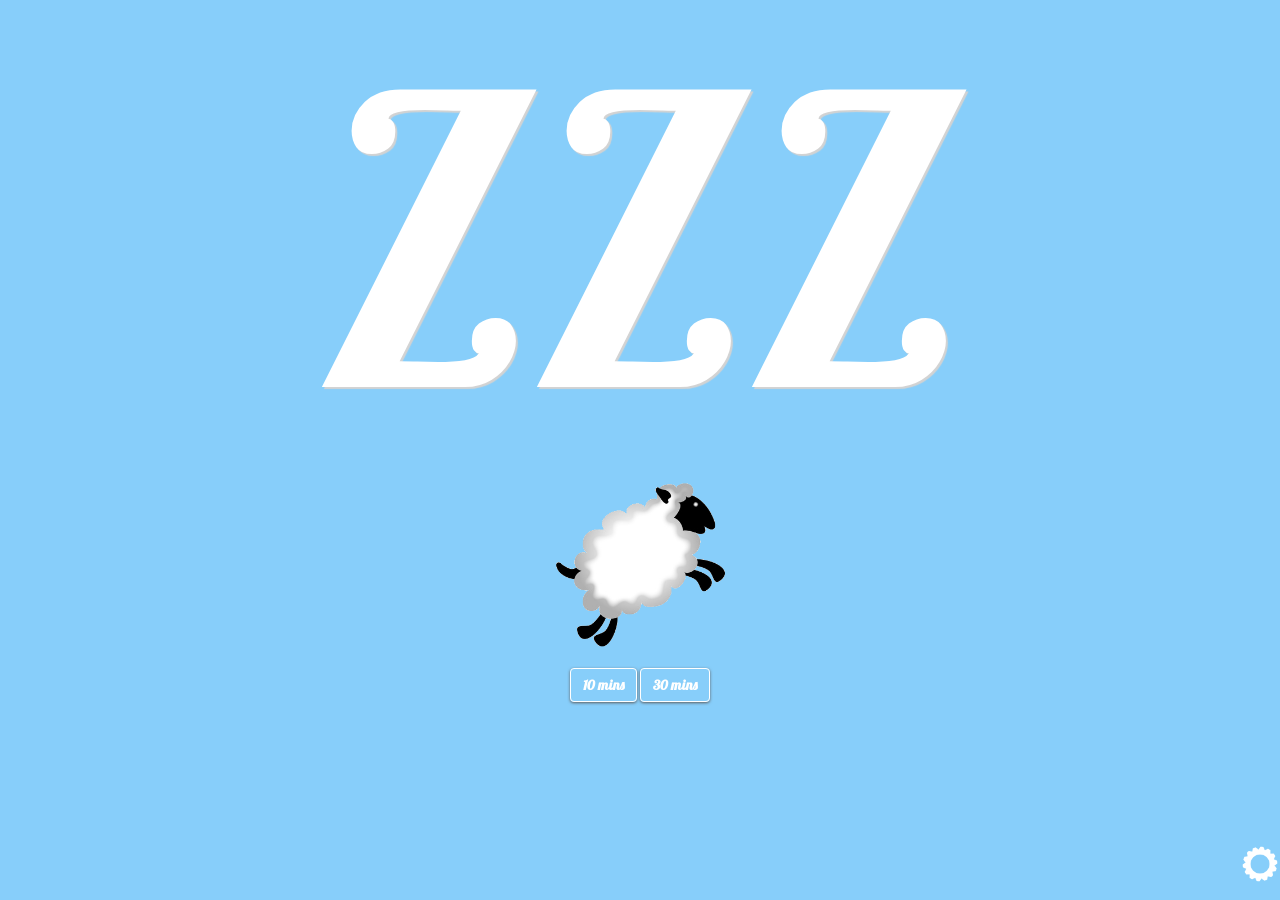
<file: index.html>
<!DOCTYPE html>
<html lang="en">
<head>
        
    <link rel="shortcut icon" sizes="128x128" href="./pics/icon/ios/Icon-Small-50@2x.png">
    <link rel="shortcut icon" sizes="196x196" href="./pics/icon/ios/Icon-Small-50@2x.png">
    
    <link rel="apple-touch-icon" href="./pics/icon/ios/Icon-Small-50@2x.png">
    <link rel="apple-touch-icon" sizes="76x76" href="./pics/icon/ios/Icon-72.png">
    <link rel="apple-touch-icon" sizes="120x120" href="./pics/icon/ios/iTunesArtwork.png">
    <link rel="apple-touch-icon" sizes="152x152" href="./pics/icon/ios/iTunesArtwork@2x.png">
  
    <meta charset="utf-8">
    <meta http-equiv="X-UA-Compatible" content="IE=edge">
    <meta name="viewport" content="width=device-width, initial-scale=1">

<meta name="apple-mobile-web-app-capable" content="yes">
<meta name="mobile-web-app-capable" content="yes">

<meta name="apple-mobile-web-app-status-bar-style" content="black-translucent">
    <title>ZZZ-Naps made Easy</title>
    <link href='http://fonts.googleapis.com/css?family=Lobster' rel='stylesheet' type='text/css'>
    <script src="./Scripts/jquery-1.9.1.min.js"></script>
    <script src="./Scripts/bootstrap.min.js"></script>
    <script src="./Scripts/jquery.jplayer.min.js"></script>    
    <script type="text/javascript" src="./Scripts/jplayer.playlist.min.js"></script>
    <script src="./Scripts/functions.js"></script>    
    <link href="./Content/bootstrap.min.css" rel="stylesheet">
    <link href="./home.css" rel="stylesheet">
    <link href="./Content/skin/blue.monday/jplayer.blue.monday.css" rel="stylesheet" type="text/css" />
</head > 
<body class="colorChange">
    <div class="container-fluid">
        <h1 id="name">ZZZ</h1>
        <div id="home">
            <img class="img_main" onclick="$('.img_main').addClass('move-left'); var t=setTimeout(function() {$('.img_main').removeClass('move-left');},2000);" src="./pics/sheep.png"/>
        
            </br>
       	    <!--<div id="nap_time" onclick="showTimer()" class="btn   btn-sample">Nap Time</div>-->
        </div>
        <div id="timer" style="display:none; margin:0px 0px 00px 0px">
            <div class="input-group" style="margin-top:-30px; display:none">
                <input id="hours" type="text" class="form-control" value="0"><span class="input-group-addon">hour</span>
                <input id="mins" type="text" class="form-control" value="15"><span class="input-group-addon">min</span>
            </div>

            <button style="display:none" type="button" id="startButton" data-loading-text="Loading..." class="btn   btn-sample" autocomplete="off" onclick="playAudio('./Content/ts_music.mp3',($('#hours').val()*60+$('#mins').val()*1)*60*1000); timerStart()">Start</button>
        </div>
        <div id="op-group">
                <button type="button" id="op0" class="btn btn-sample" onclick="countdownStart(1)">1 mins</button>
                <button type="button" id="op1" class="btn btn-sample" onclick="countdownStart(10)">10 mins</button>
                <button type="button" id="op2" class="btn   btn-sample" onclick="countdownStart(20)">20 mins</button>
                <button type="button" id="op3" class="btn   btn-sample" onclick="countdownStart(30)">30 mins</button>
                <button type="button" id="op4" class="btn   btn-sample" onclick="countdownStart(40)">40 mins</button>
                <button type="button" id="op5" class="btn   btn-sample" onclick="countdownStart(60)">60 mins</button>
                <button type="button" id="op6" class="btn   btn-sample" onclick="countdownStart(90)">90 mins</button>
                <button type="button" id="op7" class="btn   btn-sample" onclick="countdownStart(120)">120 mins</button>
            </div>
        <div id="restTime" style="display:none">
            <div class="countdown">
                <span id="restHours"></span>
                <span id="secondColon0"> : </span>
                <span id="restMins"></span>
                <span id="secondColon1"> : </span>
                <span id="restSecs"></span>
            </div>
            <button type="button" id="endButton" data-loading-text="Loading..." class="btn btn-lg btn-sample" style="margin-top:-40px; width: 80%"autocomplete="off" onclick="location.reload();">End</button>
            <!--<button type="button" id="backButton" data-loading-text="Loading..." class="btn   btn-sample" autocomplete="off" onclick=".reload();">Back</button>-->
            
        </div>
        <div id="settings" class="settings">
            <a href="#" onClick="revealSettings()"><img src="./pics/gear.png" width="40px" height="40px" /></a>
        </div>
        <div id="set" style="display:none;margin-top:20px">
            <h4>Timer Settings</h4>
            <div id="set-group" data-toggle="buttons" style="margin-top:10px;">
                <label id="op0" class="btn   btn-sample">
                    <input type="checkbox" checked>1 mins
                </label>
                <label id="op1" class="btn   btn-sample">
                    <input type="checkbox" checked>10 mins
                </label>
                <label id="op2" class="btn   btn-sample">
                    <input type="checkbox" checked>20 mins
                </label>
                <label id="op3" class="btn   btn-sample">
                    <input type="checkbox" checked>30 mins
                </label>
                <label id="op4" class="btn   btn-sample">
                    <input type="checkbox" checked>40 mins
                </label>
                <label id="op5" class="btn   btn-sample">
                    <input type="checkbox" checked>60 mins
                </label>
                <label id="op6" class="btn   btn-sample">
                    <input type="checkbox" checked>90 mins
                </label>
                <label id="op7" class="btn   btn-sample">
                    <input type="checkbox" checked>120 mins
                </label>
            </div>
            <h4>Song Settings</h4>
            <div id="song-group" class="btn-group" data-toggle="buttons" style="margin-top:10px">
                <label id="Fierce" class="btn btn-sample">
                  <input type="radio" name="options">Fierce
                </label>
                <label id="Happy" class="btn btn-sample">
                  <input type="radio" name="options">Happy
                </label>
                <label id="Calm" class="btn btn-sample">
                  <input type="radio" name="options">Calm
                </label>
                <label id="Angry" class="btn btn-sample">
                  <input type="radio" name="options">Angry
                </label>
            </div>
            </br>
            <button onClick="hidesettings()" class="btn   btn-sample">Save</button>
        </div>
    </div>
	<div id="jp_container_N" style="height:0px;">
            <div class="jp-type-playlist" style="height:0px;">
                <div id="jquery_jplayer_N" class="jp-jplayer"></div>                
                <div class="jp-playlist" style="display:none">
                    <ul>
                        <!-- The method Playlist.displayPlaylist() uses this unordered list -->
                        <li></li>
                    </ul>
                </div>
            </div>
        </div>
</body>
</html>
</file>
<file: home.css>
/*
/* 
    Created on : Sep 25, 2014, 11:53:23 AM
    Author     : Melanie
*/

*{
    font-family: 'Lobster', cursive;
}

h1{
    color: white;
    text-shadow: 2px 2px 1px lightgray;
    font-size: 31vw;
}

a{
    font-size:60px;
}
.img_main{
    width: 40%;
    height: 40%;
    max-width:200px;
    margin-top: 0px;
    margin-bottom: 10px;
}

.countdown {
    margin:50px 0px 60px 0px; 
    color:white;
    font-size:33px;
    font-size:13vw;
}
.settings{
    position: fixed;
    bottom: 0px;
    right: 0px;
   
}
.btn-sample { 
  margin-top:6px;
  margin-bottom:6px;
  color: white; 
  background: none; 
  font-weight: bolder;
  border-color: white;
  box-shadow: 0px 1px 3px #5E5E5E;
  cursor: pointer;
} 
 
.btn-sample:focus, 
.btn-sample:hover,
.btn-sample:active, 
.btn-sample.active, 
.open .dropdown-toggle.btn-sample { 
  color: #333;
  font-weight: bolder;
  border-color: white;
  border-width: 5px;
  margin-top: 1px;
  margin-bottom: 1px;
} 

.container-fluid{
    height:100%;
    width:100%;
    text-align: center;
}

.colorChange{
    background-color: lightskyblue;
    animation-name: cyl;
    animation-duration: 5s;
    animation-direction: alternate;
    animation-iteration-count: infinite;
    -webkit-animation-name: cyl;
    -webkit-animation-duration: 5s;
    -webkit-animation-direction: alternate;
    -webkit-animation-iteration-count: infinite;
}

@keyframes cyl{
    0%{background-color: #66DBE8;}
    25%{background-color: #59D5E3;}
    50%{background-color: #52D0DE;}
    75%{background-color: #48CAD9;}
}
@-webkit-keyframes cyl{
    0%{background-color: #66DBE8;}
    25%{background-color: #59D5E3;}
    50%{background-color: #52D0DE;}
    75%{background-color: #48CAD9;}
}


.move-left {
    transition: all 2s ease-in-out;
    -webkit-transition: all 2s ease-in-out; /** Chrome & Safari **/
    -moz-transition: all 2s ease-in-out; /** Firefox **/
    -o-transition: all 2s ease-in-out; /** Opera **/
    transform: rotate(360deg);
    -webkit-transform: rotate(360deg);/** Safari & Chrome **/
    -o-transform: rotate(360deg); /** Opera **/
    -moz-transform: rotate(360deg); /** Firefox **/
}
</file>
<file: Content/skin/blue.monday/jplayer.blue.monday.css>
/*
 * Skin for jPlayer Plugin (jQuery JavaScript Library)
 * http://www.jplayer.org
 *
 * Skin Name: Blue Monday
 *
 * Copyright (c) 2010-2014 Happyworm Ltd
 * Licensed under the MIT license.
 *  - http://www.opensource.org/licenses/mit-license.php
 *
 * Author: Silvia Benvenuti
 * Skin Version: 4.4 (jPlayer 2.6.0)
 * Date: 1st April 2014
 */

div.jp-audio,
div.jp-audio-stream,
div.jp-video {

	/* Edit the font-size to counteract inherited font sizing.
	 * Eg. 1.25em = 1 / 0.8em
	 */

	font-size:1.25em; /* 1.25em for testing in site pages */ /* No parent CSS that can effect the size in the demos ZIP */

	font-family:Verdana, Arial, sans-serif;
	line-height:1.6;
	color: #666;
	border:1px solid #009be3;
	background-color:#eee;
}
div.jp-audio {
	width:420px;
}
div.jp-audio-stream {
	width:182px;
}
div.jp-video-270p {
	width:480px;
}
div.jp-video-360p {
	width:640px;
}
div.jp-video-full {
	/* Rules for IE6 (full-screen) */
	width:480px;
	height:270px;
	/* Rules for IE7 (full-screen) - Otherwise the relative container causes other page items that are not position:static (default) to appear over the video/gui. */
	position:static !important; position:relative;
}

/* The z-index rule is defined in this manner to enable Popcorn plugins that add overlays to video area. EG. Subtitles. */
div.jp-video-full div div {
	z-index:1000;
}

div.jp-video-full div.jp-jplayer {
	top: 0;
	left: 0;
	position: fixed !important; position: relative; /* Rules for IE6 (full-screen) */
	overflow: hidden;
}

div.jp-video-full div.jp-gui {
	position: fixed !important; position: static; /* Rules for IE6 (full-screen) */
	top: 0;
	left: 0;
	width:100%;
	height:100%;
	z-index:1001; /* 1 layer above the others. */
}

div.jp-video-full div.jp-interface {
	position: absolute !important; position: relative; /* Rules for IE6 (full-screen) */
	bottom: 0;
	left: 0;
}

div.jp-interface {
	position: relative;
	background-color:#eee;
	width:100%;
}

div.jp-audio div.jp-type-single div.jp-interface {
	height:80px;
}
div.jp-audio div.jp-type-playlist div.jp-interface {
	height:80px;
}

div.jp-audio-stream div.jp-type-single div.jp-interface {
	height:80px;
}

div.jp-video div.jp-interface {
	border-top:1px solid #009be3;
}

/* @group CONTROLS */

div.jp-controls-holder {
	clear: both;
	width:440px;
	margin:0 auto;
	position: relative;
	overflow:hidden;
	top:-8px; /* This negative value depends on the size of the text in jp-currentTime and jp-duration */
}

div.jp-interface ul.jp-controls {
	list-style-type:none;
	margin:0;
	padding: 0;
	overflow:hidden;
}

div.jp-audio ul.jp-controls {
	width: 380px;
	padding:20px 20px 0 20px;
}

div.jp-audio-stream ul.jp-controls {
	width: 142px;
	padding:20px 20px 0 20px;
}

div.jp-video div.jp-type-single ul.jp-controls {
	width: 78px;
	margin-left: 200px;
}

div.jp-video div.jp-type-playlist ul.jp-controls {
	width: 134px;
	margin-left: 172px;
}
div.jp-video ul.jp-controls,
div.jp-interface ul.jp-controls li {
	display:inline;
	float: left;
}

div.jp-interface ul.jp-controls a {
	display:block;
	overflow:hidden;
	text-indent:-9999px;
}
a.jp-play,
a.jp-pause {
	width:40px;
	height:40px;
}

a.jp-play {
	background: url("jplayer.blue.monday.jpg") 0 0 no-repeat;
}
a.jp-play:hover {
	background: url("jplayer.blue.monday.jpg") -41px 0 no-repeat;
}
a.jp-pause {
	background: url("jplayer.blue.monday.jpg") 0 -42px no-repeat;
	display: none;
}
a.jp-pause:hover {
	background: url("jplayer.blue.monday.jpg") -41px -42px no-repeat;
}

a.jp-stop, a.jp-previous, a.jp-next {
	width:28px;
	height:28px;
	margin-top:6px;
}

a.jp-stop {
	background: url("jplayer.blue.monday.jpg") 0 -83px no-repeat;
	margin-left:10px;
}

a.jp-stop:hover {
	background: url("jplayer.blue.monday.jpg") -29px -83px no-repeat;
}

a.jp-previous {
	background: url("jplayer.blue.monday.jpg") 0 -112px no-repeat;
}
a.jp-previous:hover {
	background: url("jplayer.blue.monday.jpg") -29px -112px no-repeat;
}

a.jp-next {
	background: url("jplayer.blue.monday.jpg") 0 -141px no-repeat;
}
a.jp-next:hover {
	background: url("jplayer.blue.monday.jpg") -29px -141px no-repeat;
}

/* @end */

/* @group progress bar */

div.jp-progress {
	overflow:hidden;
	background-color: #ddd;
}
div.jp-audio div.jp-progress {
	position: absolute;
	top:32px;
	height:15px;
}
div.jp-audio div.jp-type-single div.jp-progress {
	left:110px;
	width:186px;
}
div.jp-audio div.jp-type-playlist div.jp-progress {
	left:166px;
	width:130px;
}
div.jp-video div.jp-progress {
	top:0px;
	left:0px;
	width:100%;
	height:10px;
}
div.jp-seek-bar {
	background: url("jplayer.blue.monday.jpg") 0 -202px repeat-x;
	width:0px;
	height:100%;
	cursor: pointer;
}
div.jp-play-bar {
	background: url("jplayer.blue.monday.jpg") 0 -218px repeat-x ;
	width:0px;
	height:100%;
}

/* The seeking class is added/removed inside jPlayer */
div.jp-seeking-bg {
	background: url("jplayer.blue.monday.seeking.gif");
}

/* @end */

/* @group volume controls */


a.jp-mute,
a.jp-unmute,
a.jp-volume-max {
	width:18px;
	height:15px;
	margin-top:12px;
}

div.jp-audio div.jp-type-single a.jp-mute,
div.jp-audio div.jp-type-single a.jp-unmute {
	margin-left: 210px;	
}
div.jp-audio div.jp-type-playlist a.jp-mute,
div.jp-audio div.jp-type-playlist a.jp-unmute {
	margin-left: 154px;
}

div.jp-audio-stream div.jp-type-single a.jp-mute,
div.jp-audio-stream div.jp-type-single a.jp-unmute {
	margin-left:10px;
}

div.jp-audio a.jp-volume-max,
div.jp-audio-stream a.jp-volume-max {
	margin-left: 56px;	
}

div.jp-video a.jp-mute,
div.jp-video a.jp-unmute,
div.jp-video a.jp-volume-max {
	position: absolute;
	top:12px;
	margin-top:0;
}

div.jp-video a.jp-mute,
div.jp-video a.jp-unmute {
	left: 50px;
}

div.jp-video a.jp-volume-max {
	left: 134px;
}

a.jp-mute {
	background: url("jplayer.blue.monday.jpg") 0 -170px no-repeat;
}
a.jp-mute:hover {
	background: url("jplayer.blue.monday.jpg") -19px -170px no-repeat;
}
a.jp-unmute {
	background: url("jplayer.blue.monday.jpg") -60px -170px no-repeat;
	display: none;
}
a.jp-unmute:hover {
	background: url("jplayer.blue.monday.jpg") -79px -170px no-repeat;
}
a.jp-volume-max {
	background: url("jplayer.blue.monday.jpg") 0 -186px no-repeat;
}
a.jp-volume-max:hover {
	background: url("jplayer.blue.monday.jpg") -19px -186px no-repeat;
}

div.jp-volume-bar {
	position: absolute;
	overflow:hidden;
	background: url("jplayer.blue.monday.jpg") 0 -250px repeat-x;
	width:46px;
	height:5px;
	cursor: pointer;
}
div.jp-audio div.jp-volume-bar {
	top:37px;
	left:330px;
}
div.jp-audio-stream div.jp-volume-bar {
	top:37px;
	left:92px;
}
div.jp-video div.jp-volume-bar {
	top:17px;
	left:72px;
}
div.jp-volume-bar-value {
	background: url("jplayer.blue.monday.jpg") 0 -256px repeat-x;
	width:0px;
	height:5px;
}

/* @end */

/* @group current time and duration */

div.jp-audio div.jp-time-holder {
	position:absolute;
	top:50px;
}
div.jp-audio div.jp-type-single div.jp-time-holder {
	left:110px;
	width:186px;
}
div.jp-audio div.jp-type-playlist div.jp-time-holder {
	left:166px;
	width:130px;
}

div.jp-current-time,
div.jp-duration {
	width:60px;
	font-size:.64em;
	font-style:oblique;
}
div.jp-current-time {
	float: left;
	display:inline;
}
div.jp-duration {
	float: right;
	display:inline;
	text-align: right;
}

div.jp-video div.jp-current-time {
	margin-left:20px;
}
div.jp-video div.jp-duration {
	margin-right:20px;
}

/* @end */

/* @group playlist */

div.jp-details {
	font-weight:bold;
	text-align:center;
}

div.jp-details,
div.jp-playlist {
	width:100%;
	background-color:#ccc;
	border-top:1px solid #009be3;
}
div.jp-type-single div.jp-details,
div.jp-type-playlist div.jp-details,
div.jp-type-single div.jp-playlist {
	border-top:none;
}
div.jp-details ul,
div.jp-playlist ul {
	list-style-type:none;
	margin:0;
	padding:0 20px;
	font-size:.72em;
}

div.jp-details li {
	padding:5px 0;
	font-weight:bold;
}
div.jp-playlist li {
	padding:5px 0 4px 20px;
	border-bottom:1px solid #eee;
}

div.jp-playlist li div {
	display:inline;
}

/* Note that the first-child (IE6) and last-child (IE6/7/8) selectors do not work on IE */

div.jp-type-playlist div.jp-playlist li:last-child {
	padding:5px 0 5px 20px;
	border-bottom:none;
}
div.jp-type-playlist div.jp-playlist li.jp-playlist-current {
	list-style-type:square;
	list-style-position:inside;
	padding-left:7px;
}
div.jp-type-playlist div.jp-playlist a {
	color: #333;
	text-decoration: none;
}
div.jp-type-playlist div.jp-playlist a:hover {
	color:#0d88c1;
}
div.jp-type-playlist div.jp-playlist a.jp-playlist-current {
	color:#0d88c1;
}

div.jp-type-playlist div.jp-playlist a.jp-playlist-item-remove {
	float:right;
	display:inline;
	text-align:right;
	margin-right:10px;
	font-weight:bold;
	color:#666;
}
div.jp-type-playlist div.jp-playlist a.jp-playlist-item-remove:hover {
	color:#0d88c1;
}
div.jp-type-playlist div.jp-playlist span.jp-free-media {
	float:right;
	display:inline;
	text-align:right;
	margin-right:10px;
}
div.jp-type-playlist div.jp-playlist span.jp-free-media a{
	color:#666;
}
div.jp-type-playlist div.jp-playlist span.jp-free-media a:hover{
	color:#0d88c1;
}
span.jp-artist {
	font-size:.8em;
	color:#666;
}

/* @end */

div.jp-video-play {
	width:100%;
	overflow:hidden; /* Important for nested negative margins to work in modern browsers */
	cursor:pointer;
	background-color:rgba(0,0,0,0); /* Makes IE9 work with the active area over the whole video area. IE6/7/8 only have the button as active area. */
}
div.jp-video-270p div.jp-video-play {
	margin-top:-270px;
	height:270px;
}
div.jp-video-360p div.jp-video-play {
	margin-top:-360px;
	height:360px;
}
div.jp-video-full div.jp-video-play {
	height:100%;
}
a.jp-video-play-icon {
	position:relative;
	display:block;
	width: 112px;
	height: 100px;

	margin-left:-56px;
	margin-top:-50px;
	left:50%;
	top:50%;

	background: url("jplayer.blue.monday.video.play.png") 0 0 no-repeat;
	text-indent:-9999px;
}
div.jp-video-play:hover a.jp-video-play-icon {
	background: url("jplayer.blue.monday.video.play.png") 0 -100px no-repeat;
}





div.jp-jplayer audio,
div.jp-jplayer {
	width:0px;
	height:0px;
}

div.jp-jplayer {
	background-color: #000000;
}





/* @group TOGGLES */

/* The audio toggles are nested inside jp-time-holder */

ul.jp-toggles {
	list-style-type:none;
	padding:0;
	margin:0 auto;
	overflow:hidden;
}

div.jp-audio .jp-type-single ul.jp-toggles {
	width:25px;
}
div.jp-audio .jp-type-playlist ul.jp-toggles {
	width:55px;
	margin: 0;
	position: absolute;
	left: 325px;
	top: 50px;
}

div.jp-video ul.jp-toggles {
	margin-top:10px;
	width:100px;
}

ul.jp-toggles li {
	display:block;
	float:right;
}

ul.jp-toggles li a {
	display:block;
	width:25px;
	height:18px;
	text-indent:-9999px;
	line-height:100%; /* need this for IE6 */
}

a.jp-full-screen {
	background: url("jplayer.blue.monday.jpg") 0 -310px no-repeat;
	margin-left: 20px;
}

a.jp-full-screen:hover {
	background: url("jplayer.blue.monday.jpg") -30px -310px no-repeat;
}

a.jp-restore-screen {
	background: url("jplayer.blue.monday.jpg") -60px -310px no-repeat;
	margin-left: 20px;
}

a.jp-restore-screen:hover {
	background: url("jplayer.blue.monday.jpg") -90px -310px no-repeat;
}

a.jp-repeat {
	background: url("jplayer.blue.monday.jpg") 0 -290px no-repeat;
}

a.jp-repeat:hover {
	background: url("jplayer.blue.monday.jpg") -30px -290px no-repeat;
}

a.jp-repeat-off {
	background: url("jplayer.blue.monday.jpg") -60px -290px no-repeat;
}

a.jp-repeat-off:hover {
	background: url("jplayer.blue.monday.jpg") -90px -290px no-repeat;
}

a.jp-shuffle {
	background: url("jplayer.blue.monday.jpg") 0 -270px no-repeat;
	margin-left: 5px;
}

a.jp-shuffle:hover {
	background: url("jplayer.blue.monday.jpg") -30px -270px no-repeat;
}

a.jp-shuffle-off {
	background: url("jplayer.blue.monday.jpg") -60px -270px no-repeat;
	margin-left: 5px;
}

a.jp-shuffle-off:hover {
	background: url("jplayer.blue.monday.jpg") -90px -270px no-repeat;
}


/* @end */

/* @group NO SOLUTION error feedback */

.jp-no-solution {
	padding:5px;
	font-size:.8em;
	background-color:#eee;
	border:2px solid #009be3;
	color:#000;
	display:none;
}

.jp-no-solution a {
	color:#000;
}

.jp-no-solution span {
	font-size:1em;
	display:block;
	text-align:center;
	font-weight:bold;
}

/* @end */
</file>
